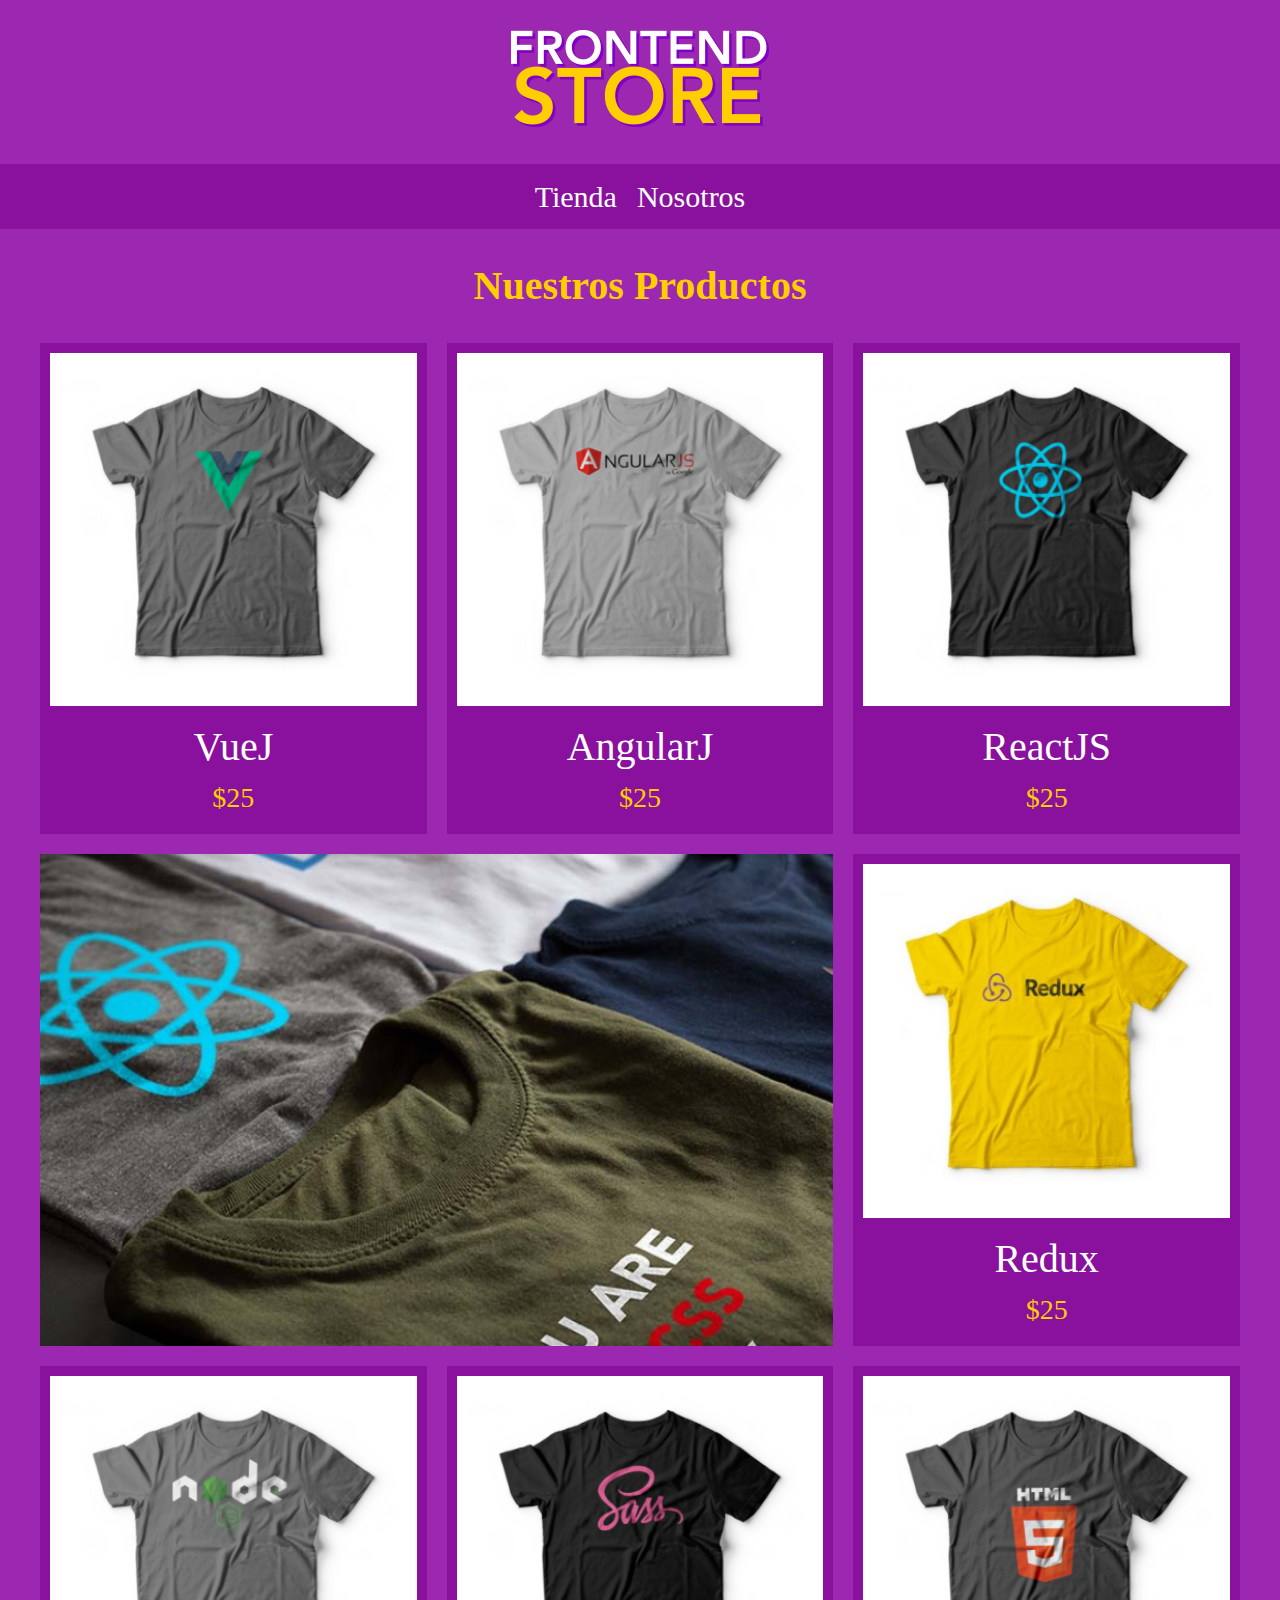
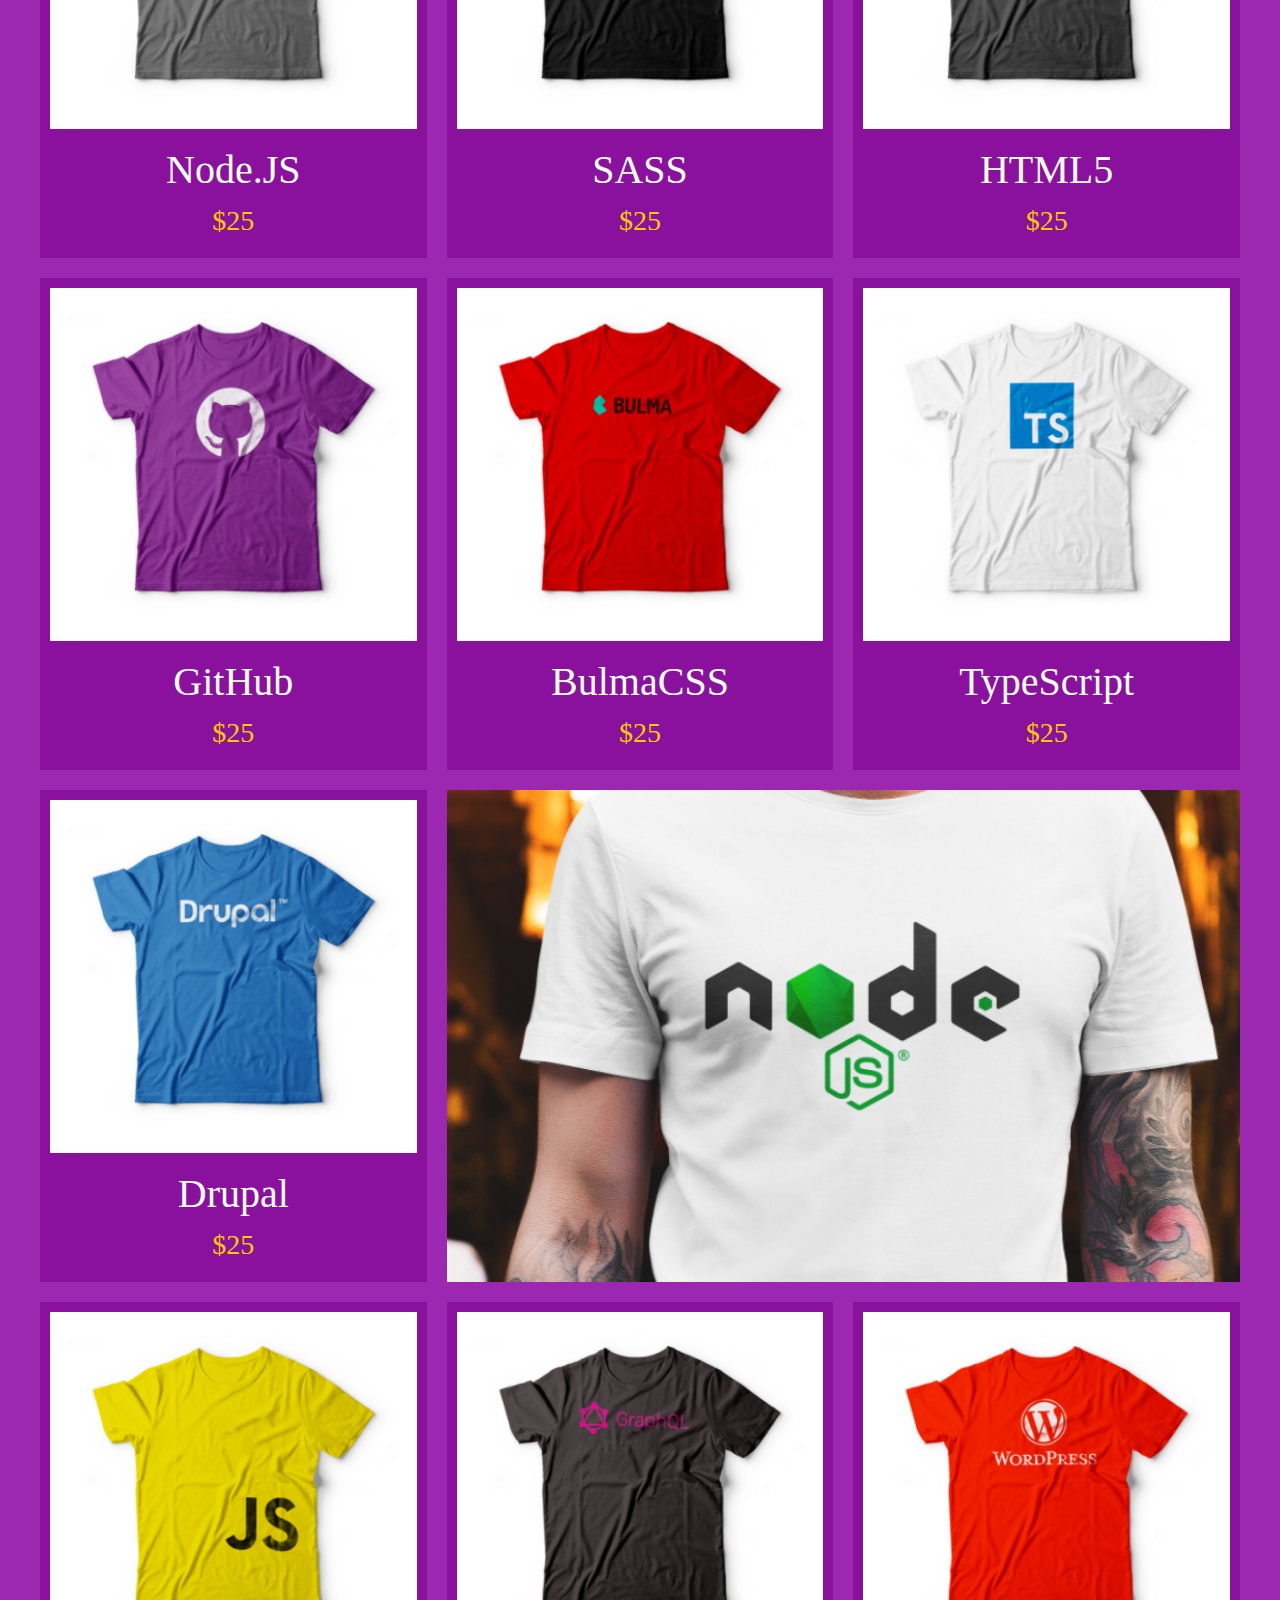
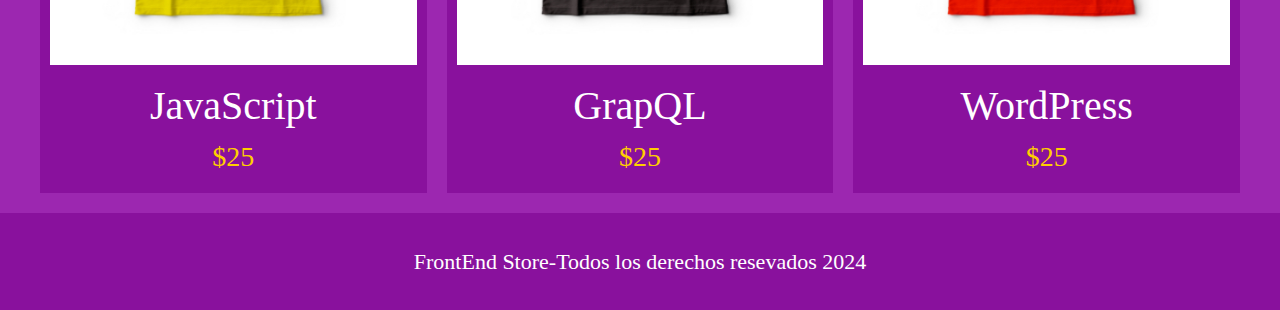
<file: index.html>
<!DOCTYPE html>
<html lang="en">

<head>
    <meta charset="UTF-8">
    <meta name="viewport" content="width=device-width, initial-scale=1.0">
    <title>FrontEnd Store</title>
    <link rel="stylesheet" href="./css/normalize.css">
    <link rel="preconnect" href="https://fonts.googleapis.com">
    <link rel="preconnect" href="https://fonts.gstatic.com" crossorigin>
    <link href="https://fonts.googleapis.com/css2?family=Staatliches&display=swap" rel="stylesheet">
    <link rel="stylesheet" href="./css/style.css">
</head>

<body>

    <header class="header">
        <a class="header__logo" href="index.html"><img src="./img/logo.png" alt="Logo de la pagina"></a>

    </header>
    <nav class="navegacion">
        <a class="navegacion__enlace" href="index.html">Tienda</a>
        <a class="navegacion__enlace" href="nosotros.html">Nosotros</a>
    </nav>

    <main class="contenedor">
        <h1>Nuestros Productos</h1>

        <div class="grid">
            <div class="producto">
                <a href="producto.html">
                    <img class="producto__imagen" src="./img/1.jpg" alt="Imagen de producto camisa">
                    <div class="producto__informacion">
                        <p class="producto__nombre">VueJ</p>
                        <p class="producto__precio">$25</p>
                    </div>
                </a>
            </div>
            <!--Fin__producto-->

            <div class="producto">
                <a href="producto.html">
                    <img class="producto__imagen" src="./img/2.jpg" alt="Imagen de producto camisa">
                    <div class="producto__informacion">
                        <p class="producto__nombre">AngularJ</p>
                        <p class="producto__precio">$25</p>
                    </div>
                </a>
            </div>
            <!--Fin__producto-->

            <div class="producto">
                <a href="producto.html">
                    <img class="producto__imagen" src="./img/3.jpg" alt="Imagen de producto camisa">
                    <div class="producto__informacion">
                        <p class="producto__nombre">ReactJS</p>
                        <p class="producto__precio">$25</p>
                    </div>
                </a>
            </div>
            <!--Fin__producto-->

            <div class="producto">
                <a href="producto.html">
                    <img class="producto__imagen" src="./img/4.jpg" alt="Imagen de producto camisa">
                    <div class="producto__informacion">
                        <p class="producto__nombre">Redux</p>
                        <p class="producto__precio">$25</p>
                    </div>
                </a>
            </div>
            <!--Fin__producto-->

            <div class="producto">
                <a href="producto.html">
                    <img class="producto__imagen" src="./img/5.jpg" alt="Imagen de producto camisa">
                    <div class="producto__informacion">
                        <p class="producto__nombre">Node.JS</p>
                        <p class="producto__precio">$25</p>
                    </div>
                </a>
            </div>
            <!--Fin__producto-->

            <div class="producto">
                <a href="producto.html">
                    <img class="producto__imagen" src="./img/6.jpg" alt="Imagen de producto camisa">
                    <div class="producto__informacion">
                        <p class="producto__nombre">SASS</p>
                        <p class="producto__precio">$25</p>
                    </div>
                </a>
            </div>
            <!--Fin__producto-->

            <div class="producto">
                <a href="producto.html">
                    <img class="producto__imagen" src="./img/7.jpg" alt="Imagen de producto camisa">
                    <div class="producto__informacion">
                        <p class="producto__nombre">HTML5</p>
                        <p class="producto__precio">$25</p>
                    </div>
                </a>
            </div>
            <!--Fin__producto-->

            <div class="producto">
                <a href="producto.html">
                    <img class="producto__imagen" src="./img/8.jpg" alt="Imagen de producto camisa">
                    <div class="producto__informacion">
                        <p class="producto__nombre">GitHub</p>
                        <p class="producto__precio">$25</p>
                    </div>
                </a>
            </div>
            <!--Fin__producto-->

            <div class="producto">
                <a href="producto.html">
                    <img class="producto__imagen" src="./img/9.jpg" alt="Imagen de producto camisa">
                    <div class="producto__informacion">
                        <p class="producto__nombre">BulmaCSS</p>
                        <p class="producto__precio">$25</p>
                    </div>
                </a>
            </div>
            <!--Fin__producto-->

            <div class="producto">
                <a href="producto.html">
                    <img class="producto__imagen" src="./img/10.jpg" alt="Imagen de producto camisa">
                    <div class="producto__informacion">
                        <p class="producto__nombre">TypeScript</p>
                        <p class="producto__precio">$25</p>
                    </div>
                </a>
            </div>
            <!--Fin__producto-->

            <div class="producto">
                <a href="producto.html">
                    <img class="producto__imagen" src="./img/11.jpg" alt="Imagen de producto camisa">
                    <div class="producto__informacion">
                        <p class="producto__nombre">Drupal</p>
                        <p class="producto__precio">$25</p>
                    </div>
                </a>
            </div>
            <!--Fin__producto-->

            <div class="producto">
                <a href="producto.html">
                    <img class="producto__imagen" src="./img/12.jpg" alt="Imagen de producto camisa">
                    <div class="producto__informacion">
                        <p class="producto__nombre">JavaScript</p>
                        <p class="producto__precio">$25</p>
                    </div>
                </a>
            </div>
            <!--Fin__producto-->

            <div class="producto">
                <a href="producto.html">
                    <img class="producto__imagen" src="./img/13.jpg" alt="Imagen de producto camisa">
                    <div class="producto__informacion">
                        <p class="producto__nombre">GrapQL</p>
                        <p class="producto__precio">$25</p>
                    </div>
                </a>
            </div>
            <!--Fin__producto-->

            <div class="producto">
                <a href="producto.html">
                    <img class="producto__imagen" src="./img/14.jpg" alt="Imagen de producto camisa">
                    <div class="producto__informacion">
                        <p class="producto__nombre">WordPress</p>
                        <p class="producto__precio">$25</p>
                    </div>
                </a>
            </div><!--Fin__producto-->

            <div class="grafico grafico--camisas"></div>
            <div class="grafico grafico--node"></div>
        </div><!--Fin__grid-->

    </main>






    <footer class="footer">
        <p class="footer__texto">FrontEnd Store-Todos los derechos resevados 2024</p>




    </footer>







</body>

</html>
</file>
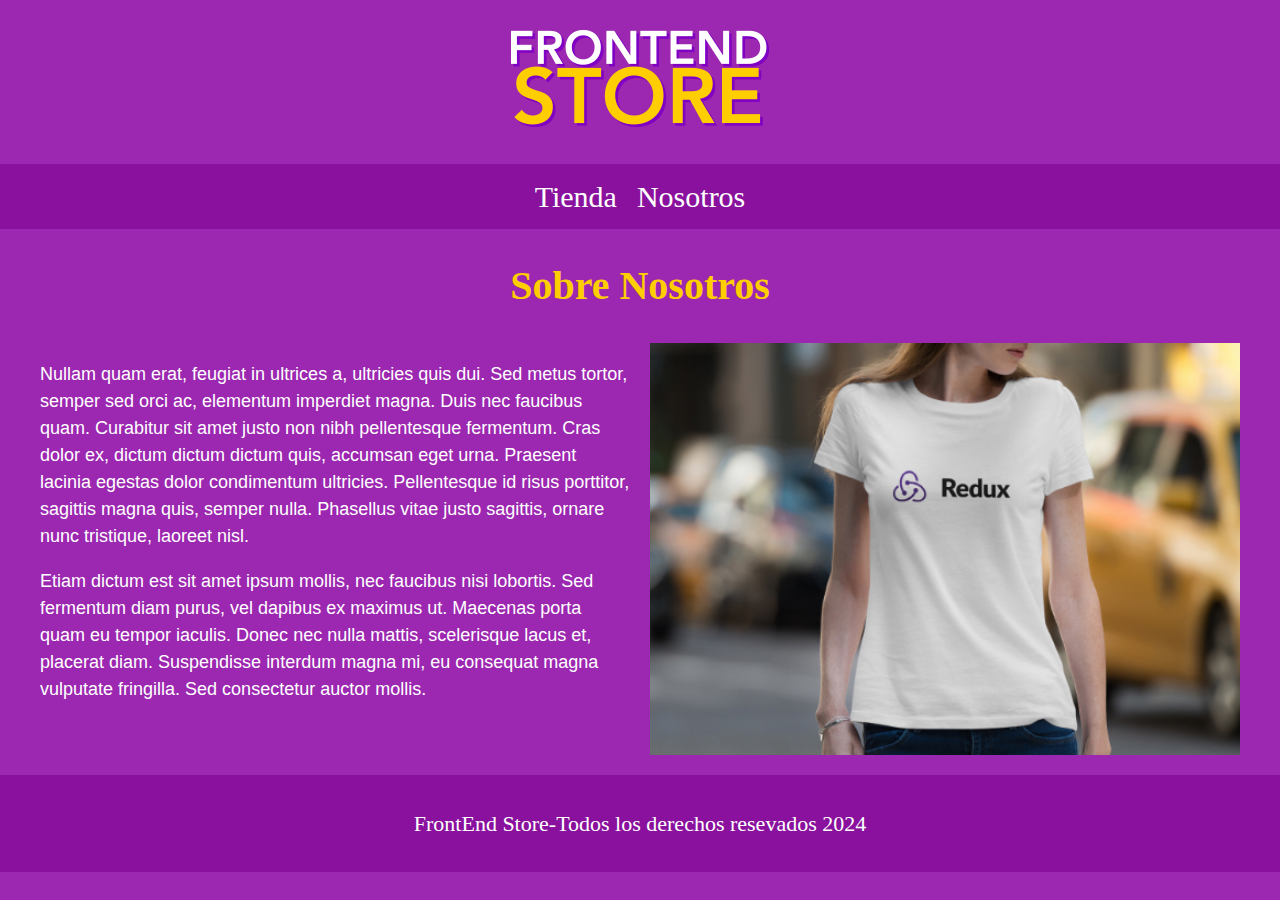
<file: nosotros.html>
<!DOCTYPE html>
<html lang="en">

<head>
    <meta charset="UTF-8">
    <meta name="viewport" content="width=device-width, initial-scale=1.0">
    <title>FrontEnd Store</title>
    <link rel="stylesheet" href="./css/normalize.css">
    <link rel="preconnect" href="https://fonts.googleapis.com">
    <link rel="preconnect" href="https://fonts.gstatic.com" crossorigin>
    <link href="https://fonts.googleapis.com/css2?family=Staatliches&display=swap" rel="stylesheet">
    <link rel="stylesheet" href="./css/style.css">
</head>

<body>

    <header class="header">
        <a class="header__logo" href="index.html"><img src="./img/logo.png" alt="Logo de la pagina"></a>

    </header>
    <nav class="navegacion">
        <a class="navegacion__enlace" href="index.html">Tienda</a>
        <a class="navegacion__enlace" href="nosotros.html">Nosotros</a>
    </nav>

    <main class="contenedor">
        <h1>Sobre Nosotros</h1>

        <div class="nosotros">
            <div class="nosotros__contenido">
                <p>Nullam quam erat, feugiat in ultrices a, ultricies quis dui. Sed metus tortor, semper sed orci ac,
                    elementum imperdiet magna. Duis nec faucibus quam. Curabitur sit amet justo non nibh pellentesque
                    fermentum. Cras dolor ex, dictum dictum dictum quis, accumsan eget urna. Praesent lacinia egestas
                    dolor condimentum ultricies. Pellentesque id risus porttitor, sagittis magna quis, semper nulla.
                    Phasellus vitae justo sagittis, ornare nunc tristique, laoreet nisl.</p>
                    <p>
                    Etiam dictum est sit amet ipsum mollis, nec faucibus nisi lobortis. Sed fermentum diam purus, vel
                    dapibus ex maximus ut. Maecenas porta quam eu tempor iaculis. Donec nec nulla mattis, scelerisque
                    lacus et, placerat diam. Suspendisse interdum magna mi, eu consequat magna vulputate fringilla. Sed
                    consectetur auctor mollis.</p>
            </div>
            <img class="nosotros__imagen" src="/img/nosotros.jpg" alt="Imagen nosotros">


            
        </div>


    </main>






    <footer class="footer">
        <p class="footer__texto">FrontEnd Store-Todos los derechos resevados 2024</p>




    </footer>







</body>

</html>
</file>
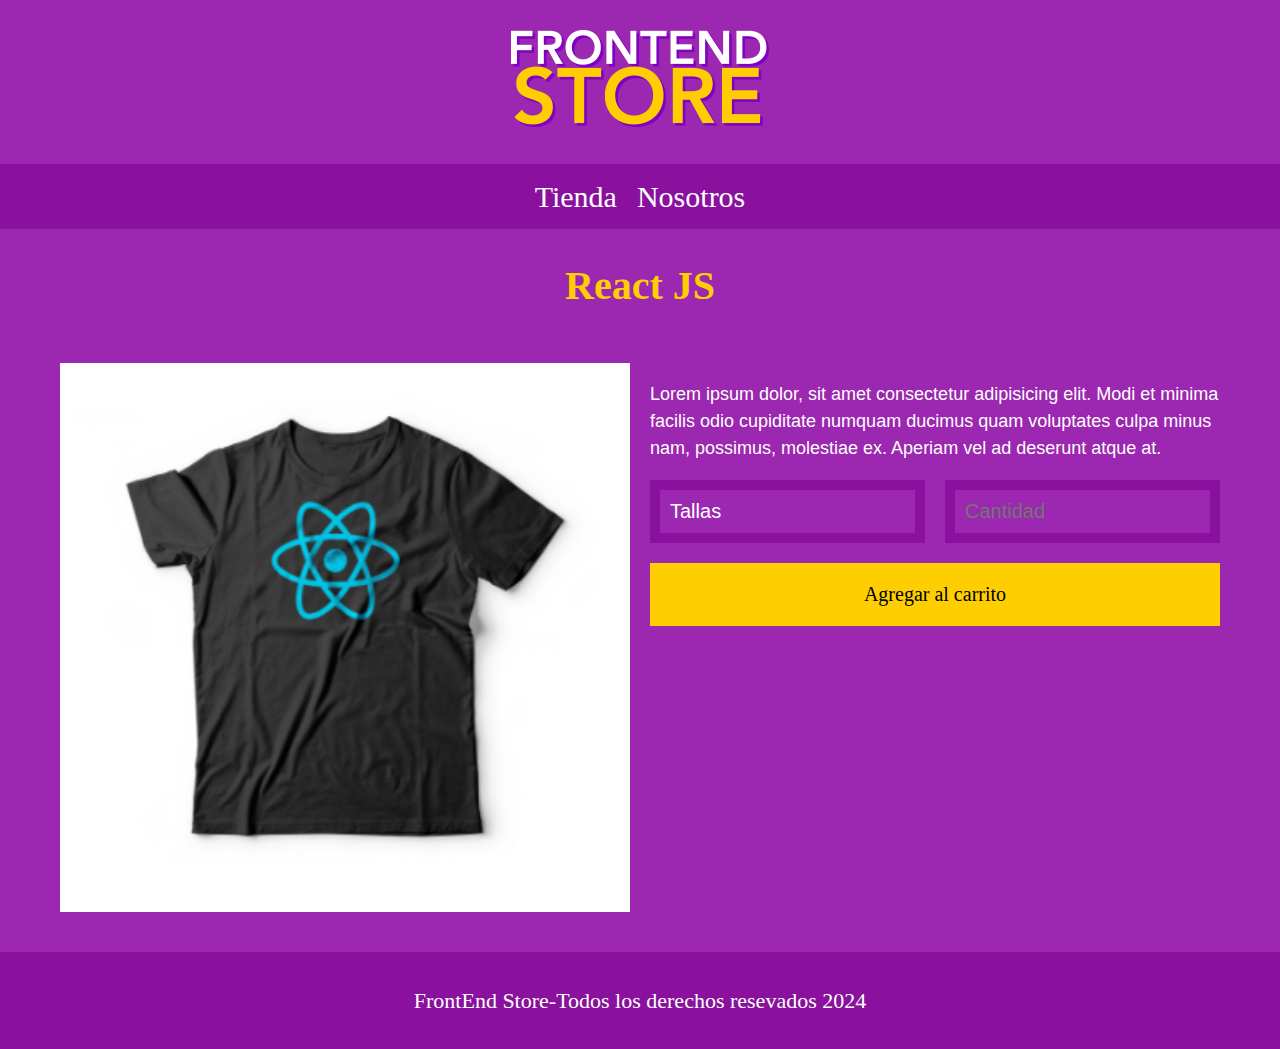
<file: producto.html>
<!DOCTYPE html>
<html lang="en">

<head>
    <meta charset="UTF-8">
    <meta name="viewport" content="width=device-width, initial-scale=1.0">
    <title>FrontEnd Store</title>
    <link rel="stylesheet" href="./css/normalize.css">
    <link rel="preconnect" href="https://fonts.googleapis.com">
    <link rel="preconnect" href="https://fonts.gstatic.com" crossorigin>
    <link href="https://fonts.googleapis.com/css2?family=Staatliches&display=swap" rel="stylesheet">
    <link rel="stylesheet" href="./css/style.css">
</head>

<body>

    <header class="header">
        <a class="header__logo" href="index.html"><img src="./img/logo.png" alt="Logo de la pagina"></a>

    </header>
    <nav class="navegacion">
        <a class="navegacion__enlace" href="index.html">Tienda</a>
        <a class="navegacion__enlace" href="nosotros.html">Nosotros</a>
    </nav>

    <main class="contenedor">
        <h1>React JS</h1>

        <div class="camisa">
            <img class="camisa__imagen" src="img/3.jpg" alt="">
            <div class="camisa__contenido">
                <p>Lorem ipsum dolor, sit amet consectetur adipisicing elit. Modi et minima facilis odio cupiditate
                    numquam ducimus quam voluptates culpa minus nam, possimus, molestiae ex. Aperiam vel ad deserunt
                    atque at.</p>

                    <form class="formulario">
                        <select class="formulario__campo" name="" id="">
                            <option disabled selected>Tallas</option>
                            <option value="">Pequeña</option>
                            <option value="">Mediana</option>
                            <option value="">Grande</option>
                        </select>
                        <input class="formulario__campo" type="number" placeholder="Cantidad" min="1">
                        <input class="formulario__submit" type="submit" value="Agregar al carrito">
                    </form>

            </div>


        </div>



    </main>






    <footer class="footer">
        <p class="footer__texto">FrontEnd Store-Todos los derechos resevados 2024</p>




    </footer>







</body>

</html>
</file>
<file: css/style.css>
:root{
    /**Colores**/
    --primario: #9c27b0;
    --primarioOscuro: #89119d;
    --secundario: #ffce00;
    --secundarioOscuro: rgb(233, 287, 2);
    --blanco: #fff;
    --negro: #000;

    /**Fonts**/
    --fuentePrincipal:font-family: "Staatliches", sans-serif;
}

html {
    box-sizing: border-box; 
    font-size: 62.5%;
}
  *, *:before, *:after {
    box-sizing: inherit;
}

/**Globales **/
body{
    background-color: var(--primario);
    font-size: 1.6rem;
    line-height: 1.5;
}

p{
    font-size: 1.8rem;
    font-family: Arial, Helvetica, sans-serif;
    color: var(--blanco);
}

a{
    text-decoration: none;
}

img{
    max-width: 100%;
    width: 100%;
}


.contenedor{
    max-width: 120rem;
    margin: 0 auto;
}

h1, h2, h3{
    text-align: center;
    color: var(--secundario);
    font-family: var(--fuentePrincipal);
}

h1{
    font-size: 4rem;
}

h2{
    font-size: 3.2rem;
}

h3{
    font: 2.4rem;
}


/**header**/

.header{
    display: flex;
    justify-content: center;
}

.header__logo{
    margin:3rem 0;
} 

/**Footer**/

.footer{

    background-color: var(--primarioOscuro);
    padding: 1rem 0;
    margin-top: 2rem;
    text-align: center;
    font-family: var(--fuentePrincipal);
}

.footer__texto{
    text-align: center;
    font-family: var(--fuentePrincipal);
    font-size: 2.2rem;
}

/**Navegacion**/

.navegacion{
    background-color: var(--primarioOscuro);
    padding: 1rem 0;
    display: flex;
    justify-content: center;
    gap: 2rem;
}

.navegacion__enlace{
    font-family: var(--fuentePrincipal);
    color: var(--blanco);
    font-size: 3rem;
}

.navegacion__enlace:hover{
    color:var(--secundario);
}


/**Grid**/

.grid{
    display: grid;
    grid-template-columns: repeat(2, 1fr);
    gap: 2rem;
}

@media (min-width: 768px) {
    .grid{      
        grid-template-columns: repeat(3, 1fr);
    }
}

/**Producto**/

.producto{
    background-color: var(--primarioOscuro);
    padding: 1rem;
    
}
.producto__imagen{
    width: 100%;

}

.producto__nombre{
    font-size: 4rem;
    
}

.producto__precio{
    font-size: 2.8rem;
    color: var(--secundario);

}

.producto__nombre, .producto__precio{
    font-family: var(--fuentePrincipal);
    margin: 1rem;
    text-align: center;
    line-height: 1.2;
}


/**Graficos**/

.grafico{
    min-height: 30rem;
    background-repeat: no-repeat;
    background-size: cover;
    grid-column: 1 / 3;
}

.grafico--camisas{
    grid-row: 2 / 3;
    background-image: url(../img/grafico1.jpg);
}


.grafico--node{
    background-image: url(../img/grafico2.jpg);
    grid-row: 8 / 9;
}

@media (min-width: 768px) {
    .grafico--node{
        grid-row: 5 / 6;
        grid-column: 2 / 4;
    }
    
}


/**Nosotros**/
.nosotros{
    display: grid;
    grid-template-columns: repeat(2 , auto);
}


@media (min-width: 768px) {
    .nosotros{
        grid-template-columns: repeat(2 , 1fr);
        column-gap: 2rem;
    }
    
}

.nosotros__imagen{
    width: 100%;
}

@media (min-width: 768px) {
    .nosotros__imagen{
        grid-row: 1 / 2;
        grid-column: 2 / 3;
    }
}


/**nuevo prueba**/
@media (max-width: 767px) {
    .nosotros {
        display: flex;
        flex-direction: column;
        align-items: center;
    }

    .nosotros__imagen {
        order: -1; /* Mueve la imagen al principio */
        margin-bottom: 1rem; /* Añade espacio entre la imagen y el texto */
    }
}

/**Paagina de producto**/

.camisa {
    padding: 2rem; /** Para que todo el contenido se despegue un poco en la vista móvil **/
}

@media (min-width: 768px) {
    .camisa {
        display: grid;
        grid-template-columns: repeat(2, 1fr);
        column-gap: 2rem;
    }
}

.formulario {
    display: grid;
    grid-template-columns: repeat(2, 1fr); gap: 2rem;
} 
.formulario__campo {
    border: 1rem solid var(--primarioOscuro);
    background-color: transparent;
    color: var(--blanco);
    font-size: 2rem;
    font-family: Arial, Helvetica, sans-serif;
    padding: 1rem;
    appearance: none;
    min-width: 50%; /** Aquí sucede la magia de los input **/
}

.formulario__submit {
    background-color: var(--secundario);
    border: none;
    font-size: 2rem;
    font-family: var(--fuentePrincipal);
    padding: 2rem;
    transition: background-color .5s ease;
    grid-column: 1 / 3;
} 
.formulario__submit:hover {
    cursor: pointer;
    background-color: var(--secundarioOscuro);
}
</file>
